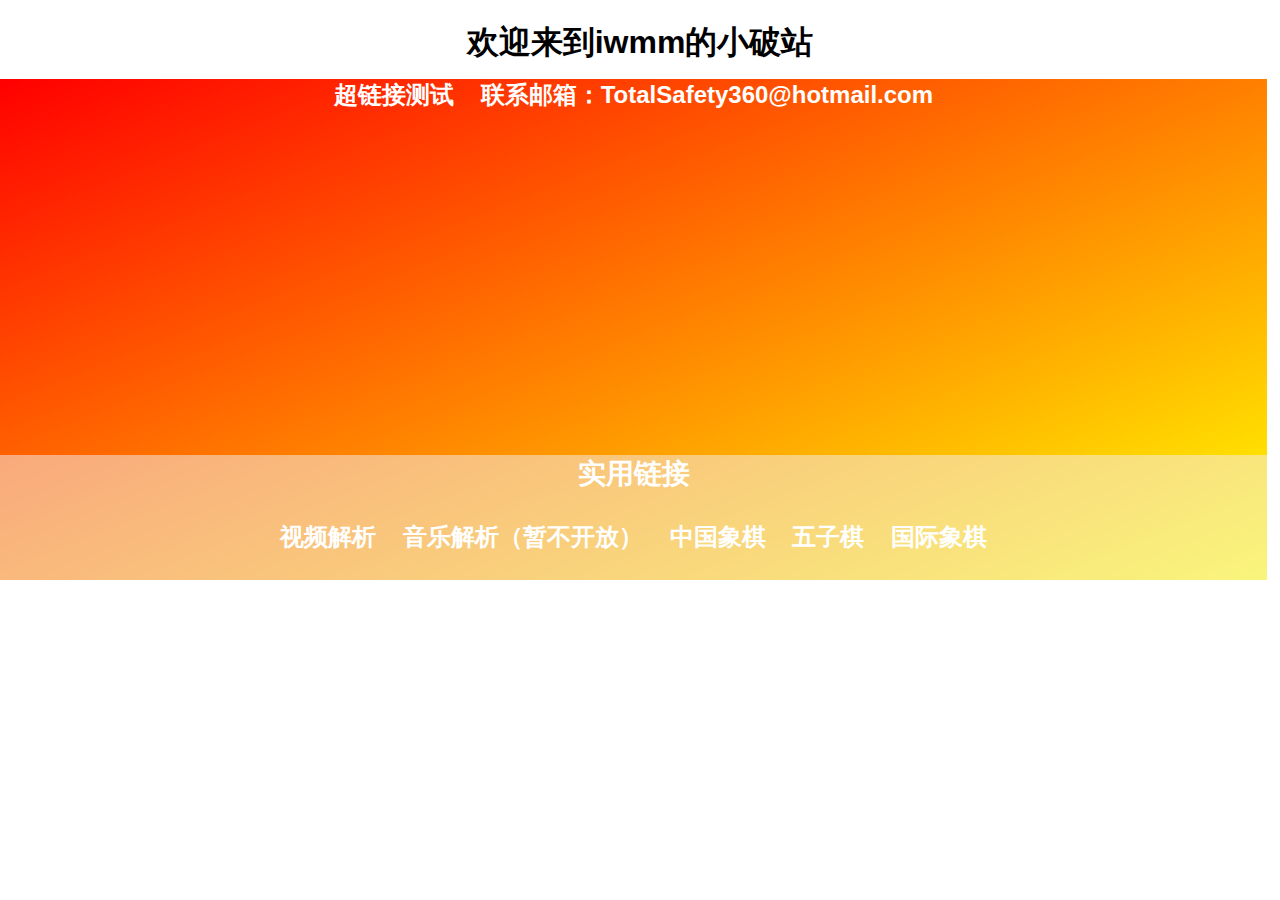
<file: index.html>
<!DOCTYPE html>
<html>
<head>
    <meta http-equiv=”Content-type” name=”viewport” content=”initial-scale=1.0, maximum-scale=1.0, user-scalable=no,width=device-width”>
    <meta charset="UTF-8">
    <link href="css/all.css" rel="stylesheet" type="text/css" />
    <link href="css/index.css" rel="stylesheet" type="text/css">
    <link rel="icon" sizes="32" href="https://iwmm-xpz.github.io/apoyi-dbsn1-001.ico">
    <title>welcome</title>
</head>

<body>
    <h1 class="top">欢迎来到iwmm的小破站</h1>

    <div class="backgrond">
        <h2 class="Centered">
            <a href="/index.html">超链接测试</a>
            <a href ="https://outlook.com">联系邮箱：TotalSafety360@hotmail.com</a>
            <br>
            <br>
            <br>
            <br>
            <br>
            <br>
            <br>
            <br>
            <br>
            <iframe frameborder="no" border="0" marginwidth="0" marginheight="0" width=330 height=86 src="//music.163.com/outchain/player?type=2&id=28907016&auto=1&height=66"></iframe>
            <div class="footer">
              <h3 class="Centered">实用链接</h3>
                <a href="/video/index.html" >视频解析</a>
                <a href="/music/index.html" >音乐解析（暂不开放）</a>
                <a href="/ZGXQ/index.html" >中国象棋</a>
                 <a href="/WZQ/index.html" >五子棋</a>
                <a href="/GJXQ/index.html" >国际象棋</a>
                
            </div>
</body>

</html>
</file>
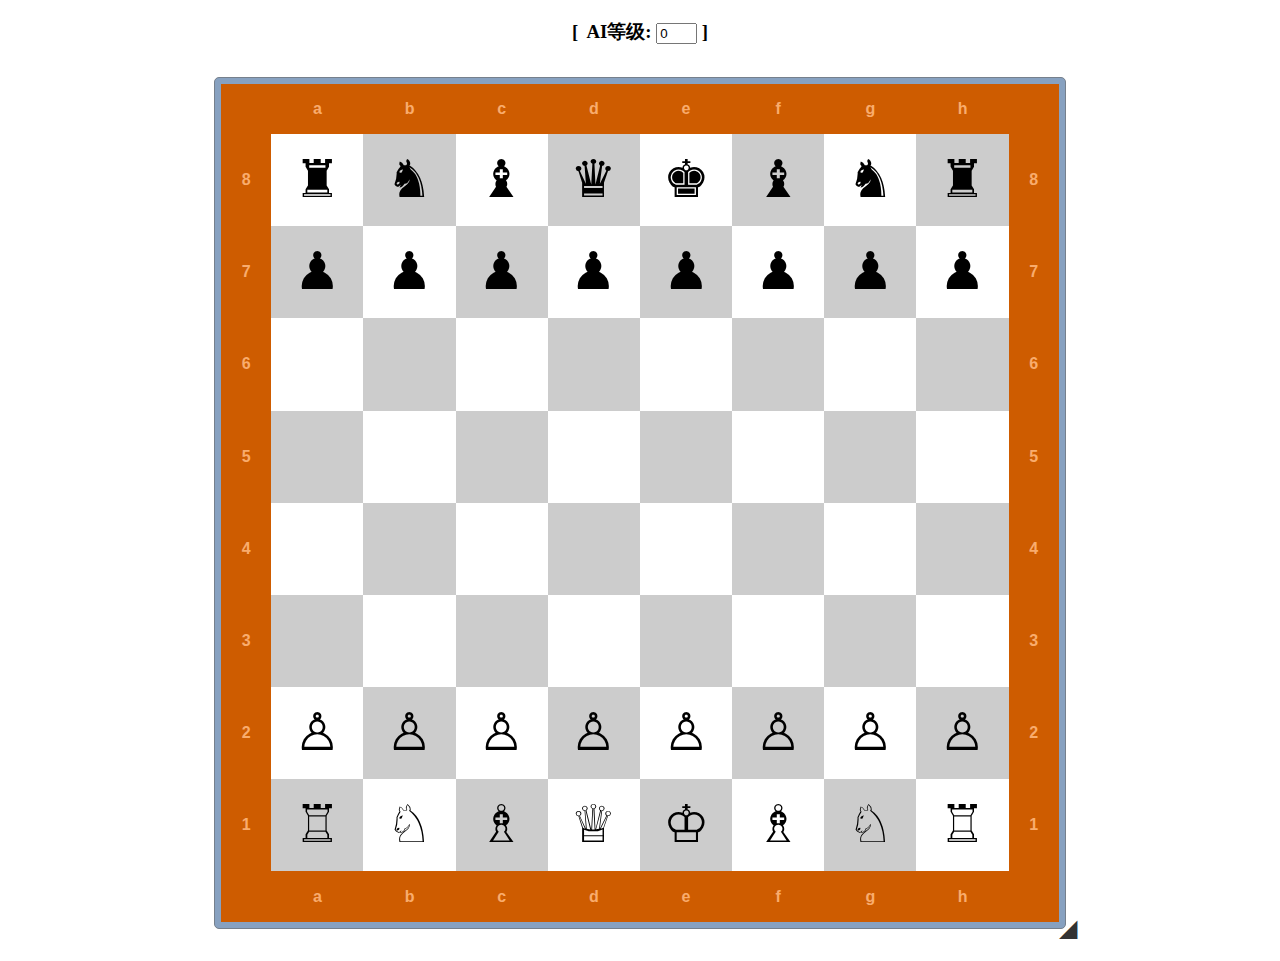
<file: GJXQ/index.html>
<!doctype html>
<html>
<head>
<meta content="text/html; charset=UTF-8" http-equiv="Content-Type" />
<script type="text/ecmascript" src="common/xhr.js"></script>
<script type="text/ecmascript" src="chess.js"></script>
<link type="text/css" rel="stylesheet" href="css/chess.css" />
<link type="text/css" rel="stylesheet" href="skins/gnomechess.css" />
<title>国际象棋</title>
<link rel="icon" sizes="32" href="https://iwmm-xpz.github.io/apoyi-dbsn1-001.ico">
<script type="text/javascript">
var nVwPressed = false;

// Firefox only
function onPGNLoaded(frEvnt) {
	var sFBody = frEvnt.target.result;
	chess.readPGN(sFBody, document.chessCtrl3.plyerClr2[1].checked);
}

// Firefox only
function loadPGNFile() {
	var oFile = document.getElementById("PGNFileData").files[0];
	if (oFile) {
		var oFReader = new FileReader();
		oFReader.onload = onPGNLoaded;
		oFReader.readAsText(oFile);
	}
}

function initChess() {
	chess.useAI(document.chessCtrl1.useAI.checked);
	chess.setPromotion(document.chessCtrl1.selPromo.selectedIndex);
	chess.setFrameRate(Math.abs(Number(document.chessCtrl2.frameRateCtrl.value)) || 1000);
	chess.setSide(document.chessCtrl2.selSide.selectedIndex);
	chess.useKeyboard(document.chessCtrl2.KeybCtrl.checked);
	chess.placeById("chessDesk");
	document.chessCtrl1.plyDepthCtrl.value = "0";
	chess.setView(1);
}
</script>
<style type="text/css">
#chessDesk {
	clear: both;
	width: auto;
	height: auto;
	margin-top: 32px;
	margin-bottom: 32px;
}

</style>
</head>

<body onload="initChess();">

<form name="chessCtrl1" onsubmit="return(false);">
<h3 style="text-align:center;">[&nbsp;<input id="useAIAsk" name="useAI" type="checkbox" onclick="chess.useAI(this.checked);" checked hidden /> <label for="useAIAsk" hidden>人机</label><select onchange="chess.setPromotion(this.selectedIndex);" name="selPromo" hidden><option>Queen</option><option>Rook</option><option>Bishop</option><option>Knight</option></select><input type="button" name="strtBtn" value="New game" onclick="chess.organize(this.form.plyerClr1[1].checked);" hidden /><input type="radio" name="plyerClr1" id="white1" checked hidden /> <label for="white1" hidden>white</label> <input type="radio" name="plyerClr1" id="black1" hidden /> <label for="black1" hidden>black</label>AI等级: <input type="text" name="plyDepthCtrl" value="0" size="2" onkeypress=";if(event.keyCode===13&&chess.setPlyDepth(this.value)){alert('Ply depth setted.' + (Number(this.value) > 2 ? '\nAttention! The game could be very slow.' : ' Good game :)'));}" />&nbsp;]</h3>
</form>

<div id="chessDesk"></div>

<form name="chessCtrl2" onsubmit="return(false);">
<p style="text-align:center;" hidden>[&nbsp;View side: <select onchange="chess.setSide(this.selectedIndex);" name="selSide"><option>White</option><option>Black</option><option selected>Human side</option></select> | <input id="useKeybAsk" name="KeybCtrl" type="checkbox" onclick="chess.useKeyboard(this.checked);" checked /> <label for="useKeybAsk">Enable keyboard</label> | Motion frame rate: <input type="text" name="frameRateCtrl" value="1000" size="5" onchange="var nMs=new Number(this.value);if(!isNaN(nMs)&&nMs>0){chess.setFrameRate(nMs);}" /> ms&nbsp;]</p>
</form>

</body>
</html>
</file>
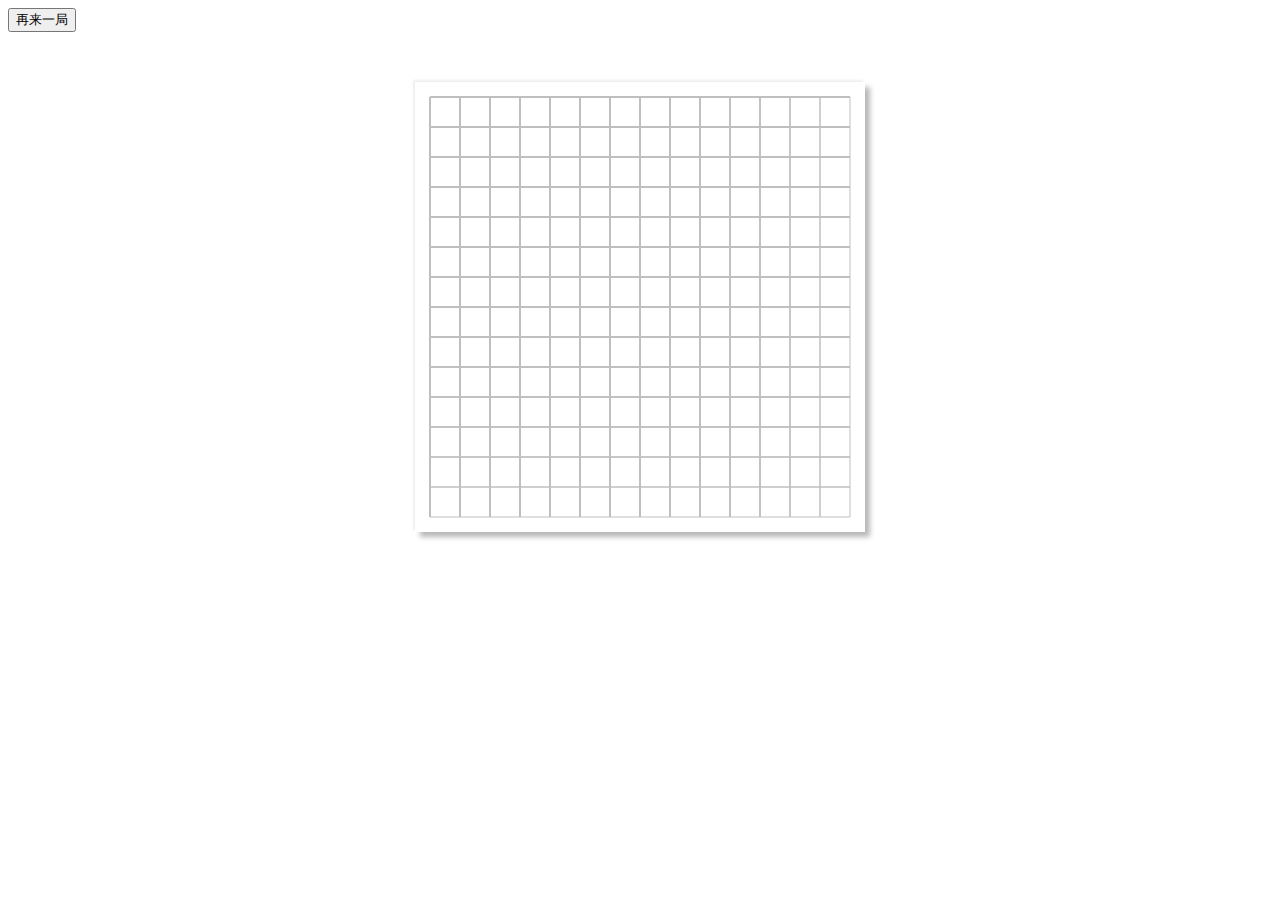
<file: WZQ/index.html>
<!DOCTYPE html>
<html lang="en">
<head>
	<meta charset="UTF-8">
	<link rel="icon" sizes="32" href="https://iwmm-xpz.github.io/apoyi-dbsn1-001.ico">
	<title>五子棋</title>
	<link rel="stylesheet" type="text/css" href="css/style.css">
</head>
<body>
	<button type="button" onclick="Repain()">再来一局</button>
	<div id="box">
		
	</div>
	<script type="text/javascript" src="js/script.js"></script>	 
</body>
</html>
</file>
<file: css/all.css>
h1.top
{
    color: rgb(0, 0, 0);
    text-align:center;
}

h1,h2,h3,h4,h5,a
{
  color:rgb(255, 255, 255);
}

a
{
    text-decoration:none;
    color:rgb(255, 255, 255);
}

html
{  
  height: 100%;  
}  
     
*
{
    user-select: none;
}

body 
{
  font-family: Helvetica, sans-serif;
}
</file>
<file: css/index.css>
div.backgrond
{
    background-image: linear-gradient(to bottom right, red , yellow);
    margin: -8px;
    width: 99vw;
}


.Centered
{
    text-align:center;
    
}

a.backgrond
{
    font-size: 30px;
}

div.footer
{
    background-color:rgba(243, 236, 236, 0.527) ;
    margin: 0px;
    height: 125px;
}

a
{
    margin:10px;
}
</file>
<file: GJXQ/css/chess.css>
span.intLink, #chessClosePanel {
	cursor: pointer;
}

a.chessCtrlBtn:link, span.chessCtrlBtn {
	margin: 0 20px;
	text-decoration: none;
	-moz-user-select: none;
	color: #000000;
	cursor: default;
	height: 21px;
	padding: 0 8px;
	font: 13px / 20px "Lucida Grande", sans-serif;
	-moz-border-radius: 10px;
	-webkit-border-radius: 10px;
	border-radius: 10px;
	background: rgb(235, 235, 235);
	-moz-box-shadow:
		0 1px 0 rgba(0, 0, 0, 0.15),
		inset 0 1px 0 rgba(0, 0, 0, 0.2),
		inset 0 0 1px rgba(0, 0, 0, 0.8),
		inset 0 0 1px #000,
		inset 0 10px 5px -5px rgba(255, 255, 255, 1),
		inset 0 -20px 10px -10px rgba(255, 255, 255, 0.8),
		inset 0 -13px rgba(0, 0, 0, 0.1);
	-webkit-box-shadow:
		0 1px 0 rgba(0, 0, 0, 0.15),
		inset 0 1px 0 rgba(0, 0, 0, 0.2),
		inset 0 0 1px rgba(0, 0, 0, 0.8),
		inset 0 0 1px #000,
		inset 0 10px 5px -5px rgba(255, 255, 255, 1),
		inset 0 -20px 10px -10px rgba(255, 255, 255, 0.8),
		inset 0 -13px rgba(0, 0, 0, 0.1);
	box-shadow:
		0 1px 0 rgba(0, 0, 0, 0.15),
		inset 0 1px 0 rgba(0, 0, 0, 0.2),
		inset 0 0 1px rgba(0, 0, 0, 0.8),
		inset 0 0 1px #000,
		inset 0 10px 5px -5px rgba(255, 255, 255, 1),
		inset 0 -20px 10px -10px rgba(255, 255, 255, 0.8),
		inset 0 -13px rgba(0, 0, 0, 0.1);
}
a.chessCtrlBtn:active:hover, span.chessCtrlBtn:active:hover {
	background-color: #79A7D5;
	-moz-box-shadow:
		0 1px 0 rgba(0, 0, 0, 0.15),
		inset 0 1px 0 rgba(0, 0, 0, 0.2),
		inset 0 0 1px rgba(0, 0, 0, 0.8),
		inset 0 0 1px #000,
		inset 0 10px 5px -5px rgba(255, 255, 255, 0.4),
		inset 0 -20px 10px -10px #A4D6F1,
		inset 0 -13px #387CC0;
	-webkit-box-shadow:
		0 1px 0 rgba(0, 0, 0, 0.15),
		inset 0 1px 0 rgba(0, 0, 0, 0.2),
		inset 0 0 1px rgba(0, 0, 0, 0.8),
		inset 0 0 1px #000,
		inset 0 10px 5px -5px rgba(255, 255, 255, 0.4),
		inset 0 -20px 10px -10px #A4D6F1,
		inset 0 -13px #387CC0;
	box-shadow:
		0 1px 0 rgba(0, 0, 0, 0.15),
		inset 0 1px 0 rgba(0, 0, 0, 0.2),
		inset 0 0 1px rgba(0, 0, 0, 0.8),
		inset 0 0 1px #000,
		inset 0 10px 5px -5px rgba(255, 255, 255, 0.4),
		inset 0 -20px 10px -10px #A4D6F1,
		inset 0 -13px #387CC0;
}
div.chessFilmBox {
	position: absolute;
	left: 0;
	top: 0;
	border: 1px #000000 solid;
	background-color: #ffffaa;
	opacity: 0.5;
	filter: alpha(opacity=50);
	border-radius: 5px;
	-moz-border-radius: 5px;
	-webkit-border-radius: 5px;
	z-index: 10000000;
}

div.gnotify {
	padding: 10px;
	z-index: 10000001;
}

/** Normal Style Positions **/
div.gnotify { position: fixed; }

div.gnotify.top-left {
	left: 0;
	top: 0;
}

div.gnotify.top-right {
	right: 0;
	top: 0;
}

div.gnotify.bottom-left {
	left: 0;
	bottom: 0;
}

div.gnotify.bottom-right {
	right: 0;
	bottom: 0;
}

div.gnotify.center {
	top: 0;
	width: 50%;
	left: 25%;
}

div.gnotify-message span.intLink, div.gnotify-message a, div.gnotify-message a:link, div.gnotify-message a:visited, div.gnotify-message a:hover {
	font-weight: bold;
	text-decoration: inherit;
	color: inherit;
}

/** Cross Browser Styling **/
div.center div.gnotify-notification, div.center div.gnotify-closer {
	margin-left: auto;
	margin-right: auto;
}

div.gnotify div.gnotify-notification, div.gnotify div.gnotify-closer {
	background-color: #000000;
	color: #ffffff;
	opacity: 0.85;
	filter: alpha(opacity=85);
	width: 235px;
	padding: 10px;
	margin-top: 5px;
	margin-bottom: 5px;
	font-family: Tahoma, Arial, Helvetica, sans-serif;
	font-size: 12px;
	text-align: left;
	display: none;
	border-radius: 5px;
	-moz-border-radius: 5px;
	-webkit-border-radius: 5px;
}

div.gnotify div.gnotify-notification { min-height: 40px; }

div.gnotify div.gnotify-notification div.header {
	font-weight: bold;
	font-size: 10px;
}

div.gnotify div.gnotify-notification div.close {
	float: right;
	font-weight: bold;
	font-size: 12px;
	cursor: pointer;
}

div.gnotify div.gnotify-closer {
	height: 15px;
	padding-top: 4px;
	padding-bottom: 4px;
	cursor: pointer;
	font-size: 11px;
	font-weight: bold;
	text-align: center;
}

#chessboardsBox {
	position: relative;
	margin-left: auto;
	margin-right: auto;
	left: 0;
	top: 0;
	clear: both;
	overflow: visible;
	background-color: #87a1c0;
	border: 1px #76808C solid;
	-moz-border-radius: 5px;
	-webkit-border-radius: 5px;
	border-radius: 5px;
	/*
	-moz-box-shadow:
		0 0 20px black,
		20px 15px 30px yellow,
		-20px 15px 30px lime,
		-20px -15px 30px blue,
		20px -15px 30px red;
	-webkit-box-shadow:
		0 0 20px black,
		20px 15px 30px yellow,
		-20px 15px 30px lime,
		-20px -15px 30px blue,
		20px -15px 30px red;
	box-shadow:
		0 0 20px black,
		20px 15px 30px yellow,
		-20px 15px 30px lime,
		-20px -15px 30px blue,
		20px -15px 30px red;
	*/
}
#chessSizeHandle {
	background-color: transparent;
	color: #333333;
	font-size: 24px;
	line-height: 24px;
	width: auto;
	height: auto;
	position: absolute;
	right: -12px;
	bottom: -12px;
	float: right;
	margin-top: auto;
	cursor: se-resize;
}

#chess3DBox {
	/**
	* width: [DYNAMIC VALUE];
	* height: [DYNAMIC VALUE];
	*/
	float: left;
}

#chess2DBox {
	/**
	* width: [DYNAMIC VALUE];
	* height: [DYNAMIC VALUE];
	*/
	float: right;
}
#chessCtrlPanel, #chessCtrlPanel select, #chessCtrlPanel input[type=text] {
	-moz-border-radius: 5px;
	-webkit-border-radius: 5px;
	border-radius: 5px;
}

#chessCtrlPanel {
	position: fixed;
	bottom: 0;
	right: 0;
	width: 140px;
	height: auto;
	overflow: hidden;
	background-color: #404d4f;
	color: #ffffff;
	font-size: 12px;
	font-family: Tahoma, Arial, Verdana, Helvetica;
	-moz-box-shadow: 3px 3px red, -8px -2px 8px #2d3637;
	-webkit-box-shadow: 3px 3px red, -8px -2px 8px #2d3637;
        box-shadow: 3px 3px red, -8px -2px 8px #2d3637;
}

#chessCtrlPanel form {
	clear: both;
}

#chessClosePanel {
	width: auto;
	height: auto;
	margin: 0 12px 1px auto;
	float: right;
}

#chessCtrlPanel p {
	margin-top: 6px;
	text-align: center;
}

#chessInfo span.intLink {
	color: #ffffff;
	text-decoration: underline;
}

span.infoKey, span.infoVal {
	color: #ffffff;
	cursor: pointer;
}

span.infoKey {
	font-weight: bold;
}

#chessMoves {
	width: 92%;
	height: 120px;
	padding: 4px;
	font-family: Courier New, Courier;
	font-size: 12px;
}

#chessMoves, #chessAlgebraic {
	border: 1px solid #778284;
	background-color: transparent;
	color: #ffffff;
	-moz-box-shadow: inset 2px 2px 5px black, 2px 2px 5px black;
	-webkit-box-shadow: inset 2px 2px 5px black, 2px 2px 5px black;
	box-shadow: inset 2px 2px 5px black, 2px 2px 5px black;
}

#chessAlgebraic {
	width: 90%;
	margin-top: 3px;
	font-size: 11px;
}

#chessInfo p {
	text-align: center;
	margin: 6px 4px 6px 4px;
}

#chessCurtain {
	display:table;
	width: 100%;
	height: 100%;
	position: fixed;
	left: 0;
	top: 0;
	background-color: #000000;
	opacity: 0.5;
	filter: alpha(opacity=50);
	z-index: 10000002;
}

#chessLoading {
	display: table-cell;
	vertical-align: middle;
	text-align: center;
	border: 1px #000000 solid;
	color: #ffff00;
}
</file>
<file: GJXQ/skins/gnomechess.css>
#flatChessboard { /* Table element */
	/**
	* margin-top: [DYNAMIC VALUE];
	* margin-bottom: [DYNAMIC VALUE];
	*/
	margin-left: auto;
	margin-right: auto;
	border-collapse: collapse;
	border: 0;
}
#flatChessboard tr td.blackSquares, #flatChessboard tr td.whiteSquares {
	width: 11%;
	height: 11%;
	font-size: 52px;
	line-height: 42px;
	text-align: center;
	font-family: Times New Roman;
}

#flatChessboard tr td.blackSquares span, #flatChessboard tr td.whiteSquares span { cursor: pointer; }

#flatChessboard tr th.horizCoords {
	width: 11%;
	height: 6%;
}

#flatChessboard tr th.vertCoords {
	width: 6%;
	height: 11%;
}

#flatChessboard tr td.blackSquares { background-color: #cccccc; }

/* #flatChessboard tr td.blackSquares:hover { background-color: #ccccaa; } */

#flatChessboard tr td.whiteSquares { background-color: #ffffff; }

/* #flatChessboard tr td.whiteSquares:hover { background-color: #ddddaa; } */

#flatChessboard tr td.boardAngle /*, #bottomBorder */ { height: 6%; }

#flatChessboard tr td.boardAngle { background-color: #ffffff;}

#flatChessboard tr td.boardAngle /*, #rightBorder */ {
	width: 6%;
}
#flatChessboard tr th, #flatChessboard tr td.boardAngle /*, #rightBorder, #bottomBorder */ {
	overflow: visible;
	background-color: #ce5c00;
	color: #f9ac6d;
	font-family: Arial;
	font-size: 100%;
}
</file>
<file: WZQ/css/style.css>
canvas
{
	display:block;
	margin:50px auto;
	box-shadow:-2px -2px 2px #EFEFEF,5px 5px 5px #B9B9B9;
}
button
{
	margin-left:auto;
	margin-right:auto;
}
</file>
